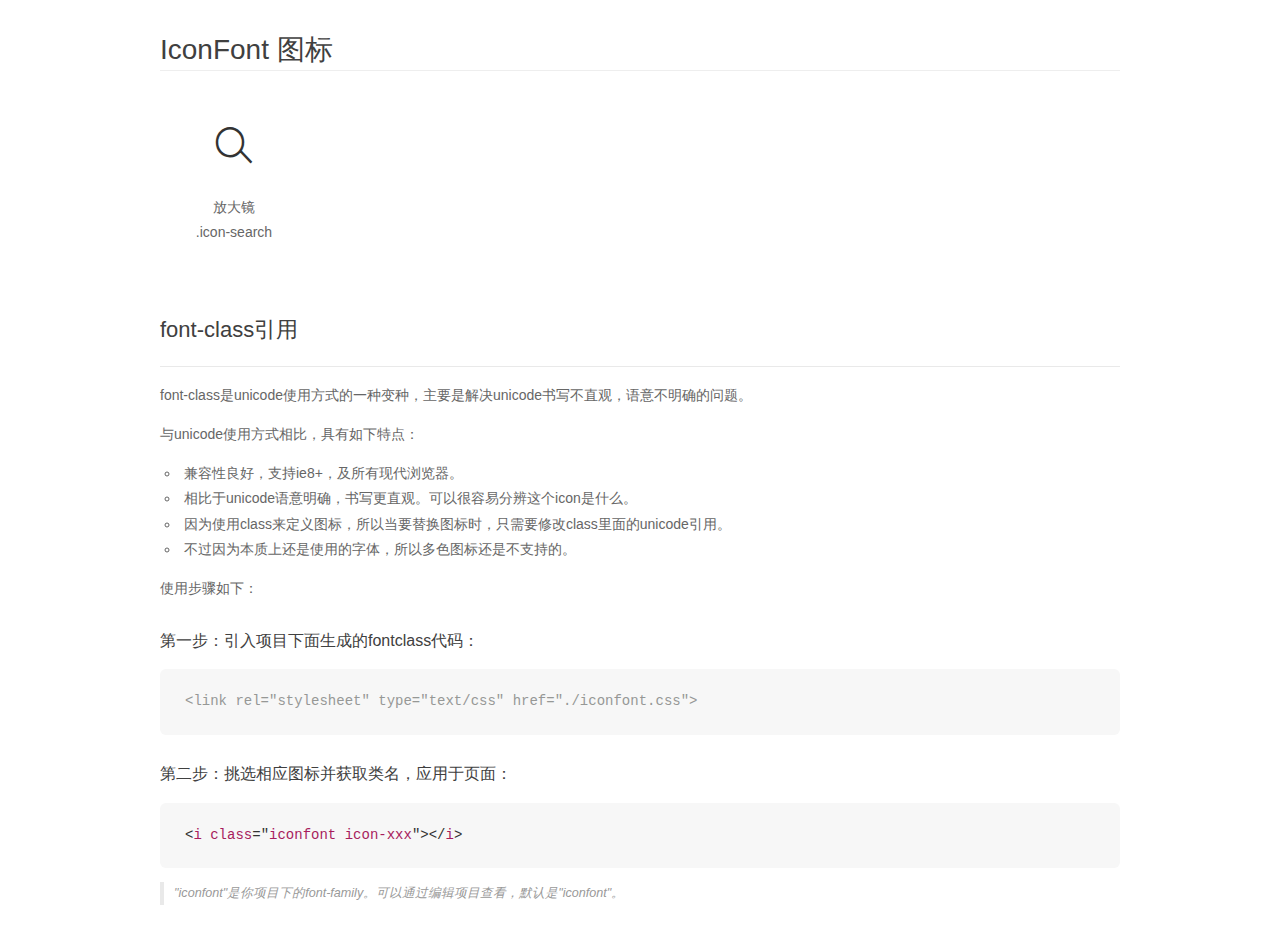
<file: xiaomi/Xiaomi/font_23ak9wexmna/demo_fontclass.html>
<!DOCTYPE html>
<html>
<head>
    <meta charset="utf-8"/>
    <title>IconFont</title>
    <link rel="stylesheet" href="demo.css">
    <link rel="stylesheet" href="iconfont.css">
</head>
<body>
    <div class="main markdown">
        <h1>IconFont 图标</h1>
        <ul class="icon_lists clear">
            
                <li>
                <i class="icon iconfont icon-search"></i>
                    <div class="name">放大镜</div>
                    <div class="fontclass">.icon-search</div>
                </li>
            
        </ul>

        <h2 id="font-class-">font-class引用</h2>
        <hr>

        <p>font-class是unicode使用方式的一种变种，主要是解决unicode书写不直观，语意不明确的问题。</p>
        <p>与unicode使用方式相比，具有如下特点：</p>
        <ul>
        <li>兼容性良好，支持ie8+，及所有现代浏览器。</li>
        <li>相比于unicode语意明确，书写更直观。可以很容易分辨这个icon是什么。</li>
        <li>因为使用class来定义图标，所以当要替换图标时，只需要修改class里面的unicode引用。</li>
        <li>不过因为本质上还是使用的字体，所以多色图标还是不支持的。</li>
        </ul>
        <p>使用步骤如下：</p>
        <h3 id="-fontclass-">第一步：引入项目下面生成的fontclass代码：</h3>


        <pre><code class="lang-js hljs javascript"><span class="hljs-comment">&lt;link rel="stylesheet" type="text/css" href="./iconfont.css"&gt;</span></code></pre>
        <h3 id="-">第二步：挑选相应图标并获取类名，应用于页面：</h3>
        <pre><code class="lang-css hljs">&lt;<span class="hljs-selector-tag">i</span> <span class="hljs-selector-tag">class</span>="<span class="hljs-selector-tag">iconfont</span> <span class="hljs-selector-tag">icon-xxx</span>"&gt;&lt;/<span class="hljs-selector-tag">i</span>&gt;</code></pre>
        <blockquote>
        <p>"iconfont"是你项目下的font-family。可以通过编辑项目查看，默认是"iconfont"。</p>
        </blockquote>
    </div>
</body>
</html>
</file>
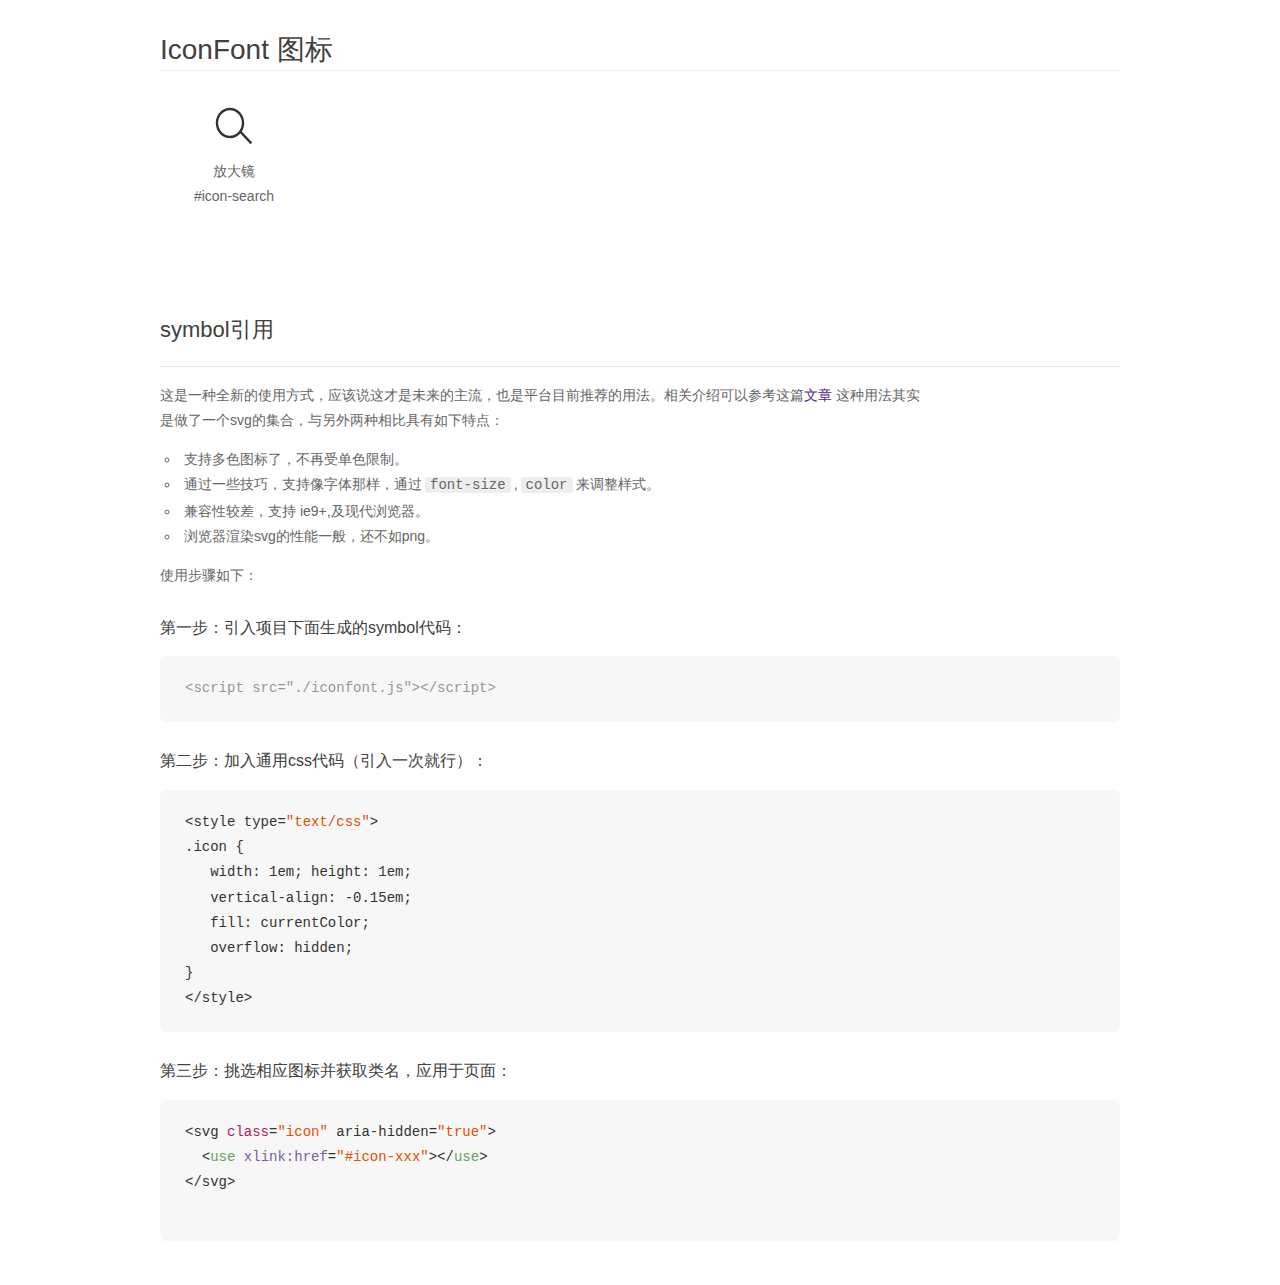
<file: xiaomi/Xiaomi/font_23ak9wexmna/demo_symbol.html>
<!DOCTYPE html>
<html>
<head>
    <meta charset="utf-8"/>
    <title>IconFont</title>
    <link rel="stylesheet" href="demo.css">
    <script src="iconfont.js"></script>

    <style type="text/css">
        .icon {
          /* 通过设置 font-size 来改变图标大小 */
          width: 1em; height: 1em;
          /* 图标和文字相邻时，垂直对齐 */
          vertical-align: -0.15em;
          /* 通过设置 color 来改变 SVG 的颜色/fill */
          fill: currentColor;
          /* path 和 stroke 溢出 viewBox 部分在 IE 下会显示
             normalize.css 中也包含这行 */
          overflow: hidden;
        }

    </style>
</head>
<body>
    <div class="main markdown">
        <h1>IconFont 图标</h1>
        <ul class="icon_lists clear">
            
                <li>
                    <svg class="icon" aria-hidden="true">
                        <use xlink:href="#icon-search"></use>
                    </svg>
                    <div class="name">放大镜</div>
                    <div class="fontclass">#icon-search</div>
                </li>
            
        </ul>


        <h2 id="symbol-">symbol引用</h2>
        <hr>

        <p>这是一种全新的使用方式，应该说这才是未来的主流，也是平台目前推荐的用法。相关介绍可以参考这篇<a href="">文章</a>
        这种用法其实是做了一个svg的集合，与另外两种相比具有如下特点：</p>
        <ul>
          <li>支持多色图标了，不再受单色限制。</li>
          <li>通过一些技巧，支持像字体那样，通过<code>font-size</code>,<code>color</code>来调整样式。</li>
          <li>兼容性较差，支持 ie9+,及现代浏览器。</li>
          <li>浏览器渲染svg的性能一般，还不如png。</li>
        </ul>
        <p>使用步骤如下：</p>
        <h3 id="-symbol-">第一步：引入项目下面生成的symbol代码：</h3>
        <pre><code class="lang-js hljs javascript"><span class="hljs-comment">&lt;script src="./iconfont.js"&gt;&lt;/script&gt;</span></code></pre>
        <h3 id="-css-">第二步：加入通用css代码（引入一次就行）：</h3>
        <pre><code class="lang-js hljs javascript">&lt;style type=<span class="hljs-string">"text/css"</span>&gt;
.icon {
   width: <span class="hljs-number">1</span>em; height: <span class="hljs-number">1</span>em;
   vertical-align: <span class="hljs-number">-0.15</span>em;
   fill: currentColor;
   overflow: hidden;
}
&lt;<span class="hljs-regexp">/style&gt;</span></code></pre>
        <h3 id="-">第三步：挑选相应图标并获取类名，应用于页面：</h3>
        <pre><code class="lang-js hljs javascript">&lt;svg <span class="hljs-class"><span class="hljs-keyword">class</span></span>=<span class="hljs-string">"icon"</span> aria-hidden=<span class="hljs-string">"true"</span>&gt;<span class="xml"><span class="hljs-tag">
  &lt;<span class="hljs-name">use</span> <span class="hljs-attr">xlink:href</span>=<span class="hljs-string">"#icon-xxx"</span>&gt;</span><span class="hljs-tag">&lt;/<span class="hljs-name">use</span>&gt;</span>
</span>&lt;<span class="hljs-regexp">/svg&gt;
        </span></code></pre>
    </div>
</body>
</html>
</file>
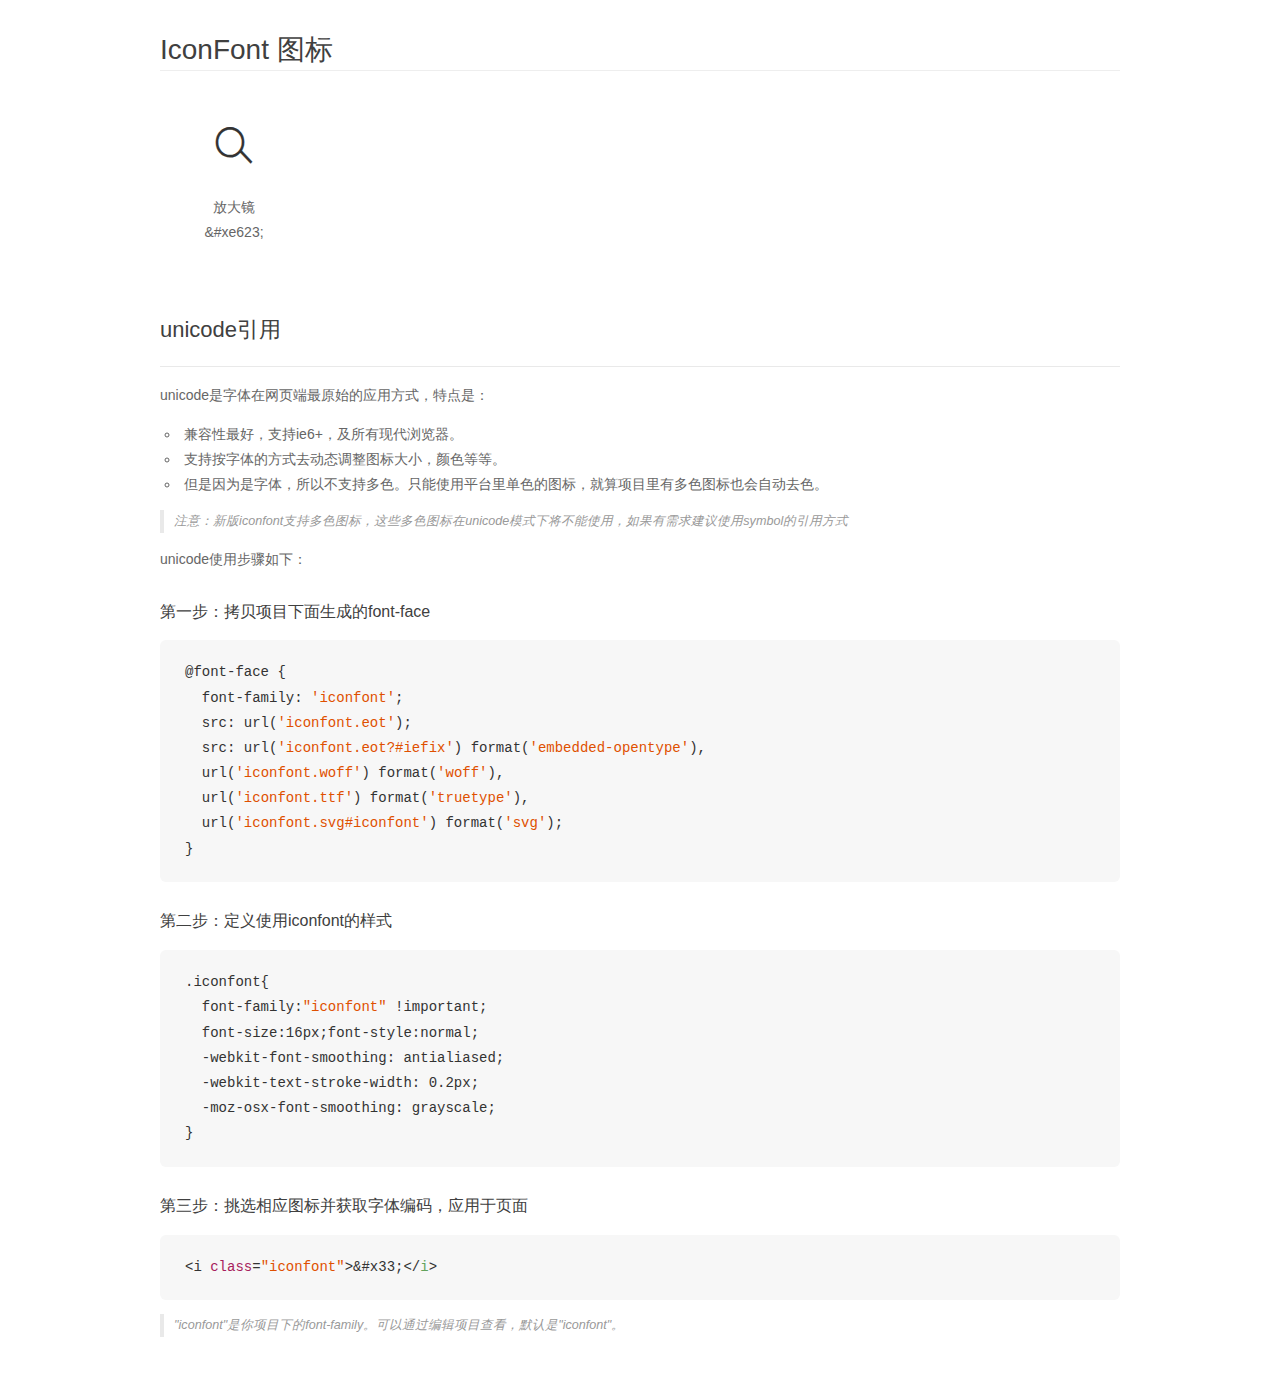
<file: xiaomi/Xiaomi/font_23ak9wexmna/demo_unicode.html>
<!DOCTYPE html>
<html>
<head>
    <meta charset="utf-8"/>
    <title>IconFont</title>
    <link rel="stylesheet" href="demo.css">

    <style type="text/css">

        @font-face {font-family: "iconfont";
          src: url('iconfont.eot'); /* IE9*/
          src: url('iconfont.eot#iefix') format('embedded-opentype'), /* IE6-IE8 */
          url('iconfont.woff') format('woff'), /* chrome, firefox */
          url('iconfont.ttf') format('truetype'), /* chrome, firefox, opera, Safari, Android, iOS 4.2+*/
          url('iconfont.svg#iconfont') format('svg'); /* iOS 4.1- */
        }

        .iconfont {
          font-family:"iconfont" !important;
          font-size:16px;
          font-style:normal;
          -webkit-font-smoothing: antialiased;
          -webkit-text-stroke-width: 0.2px;
          -moz-osx-font-smoothing: grayscale;
        }

    </style>
</head>
<body>
    <div class="main markdown">
        <h1>IconFont 图标</h1>
        <ul class="icon_lists clear">
            
                <li>
                <i class="icon iconfont">&#xe623;</i>
                    <div class="name">放大镜</div>
                    <div class="code">&amp;#xe623;</div>
                </li>
            
        </ul>
        <h2 id="unicode-">unicode引用</h2>
        <hr>

        <p>unicode是字体在网页端最原始的应用方式，特点是：</p>
        <ul>
        <li>兼容性最好，支持ie6+，及所有现代浏览器。</li>
        <li>支持按字体的方式去动态调整图标大小，颜色等等。</li>
        <li>但是因为是字体，所以不支持多色。只能使用平台里单色的图标，就算项目里有多色图标也会自动去色。</li>
        </ul>
        <blockquote>
        <p>注意：新版iconfont支持多色图标，这些多色图标在unicode模式下将不能使用，如果有需求建议使用symbol的引用方式</p>
        </blockquote>
        <p>unicode使用步骤如下：</p>
        <h3 id="-font-face">第一步：拷贝项目下面生成的font-face</h3>
        <pre><code class="lang-js hljs javascript">@font-face {
  font-family: <span class="hljs-string">'iconfont'</span>;
  src: url(<span class="hljs-string">'iconfont.eot'</span>);
  src: url(<span class="hljs-string">'iconfont.eot?#iefix'</span>) format(<span class="hljs-string">'embedded-opentype'</span>),
  url(<span class="hljs-string">'iconfont.woff'</span>) format(<span class="hljs-string">'woff'</span>),
  url(<span class="hljs-string">'iconfont.ttf'</span>) format(<span class="hljs-string">'truetype'</span>),
  url(<span class="hljs-string">'iconfont.svg#iconfont'</span>) format(<span class="hljs-string">'svg'</span>);
}
</code></pre>
        <h3 id="-iconfont-">第二步：定义使用iconfont的样式</h3>
        <pre><code class="lang-js hljs javascript">.iconfont{
  font-family:<span class="hljs-string">"iconfont"</span> !important;
  font-size:<span class="hljs-number">16</span>px;font-style:normal;
  -webkit-font-smoothing: antialiased;
  -webkit-text-stroke-width: <span class="hljs-number">0.2</span>px;
  -moz-osx-font-smoothing: grayscale;
}
</code></pre>
        <h3 id="-">第三步：挑选相应图标并获取字体编码，应用于页面</h3>
        <pre><code class="lang-js hljs javascript">&lt;i <span class="hljs-class"><span class="hljs-keyword">class</span></span>=<span class="hljs-string">"iconfont"</span>&gt;&amp;#x33;<span class="xml"><span class="hljs-tag">&lt;/<span class="hljs-name">i</span>&gt;</span></span></code></pre>

        <blockquote>
        <p>"iconfont"是你项目下的font-family。可以通过编辑项目查看，默认是"iconfont"。</p>
        </blockquote>
    </div>


</body>
</html>
</file>
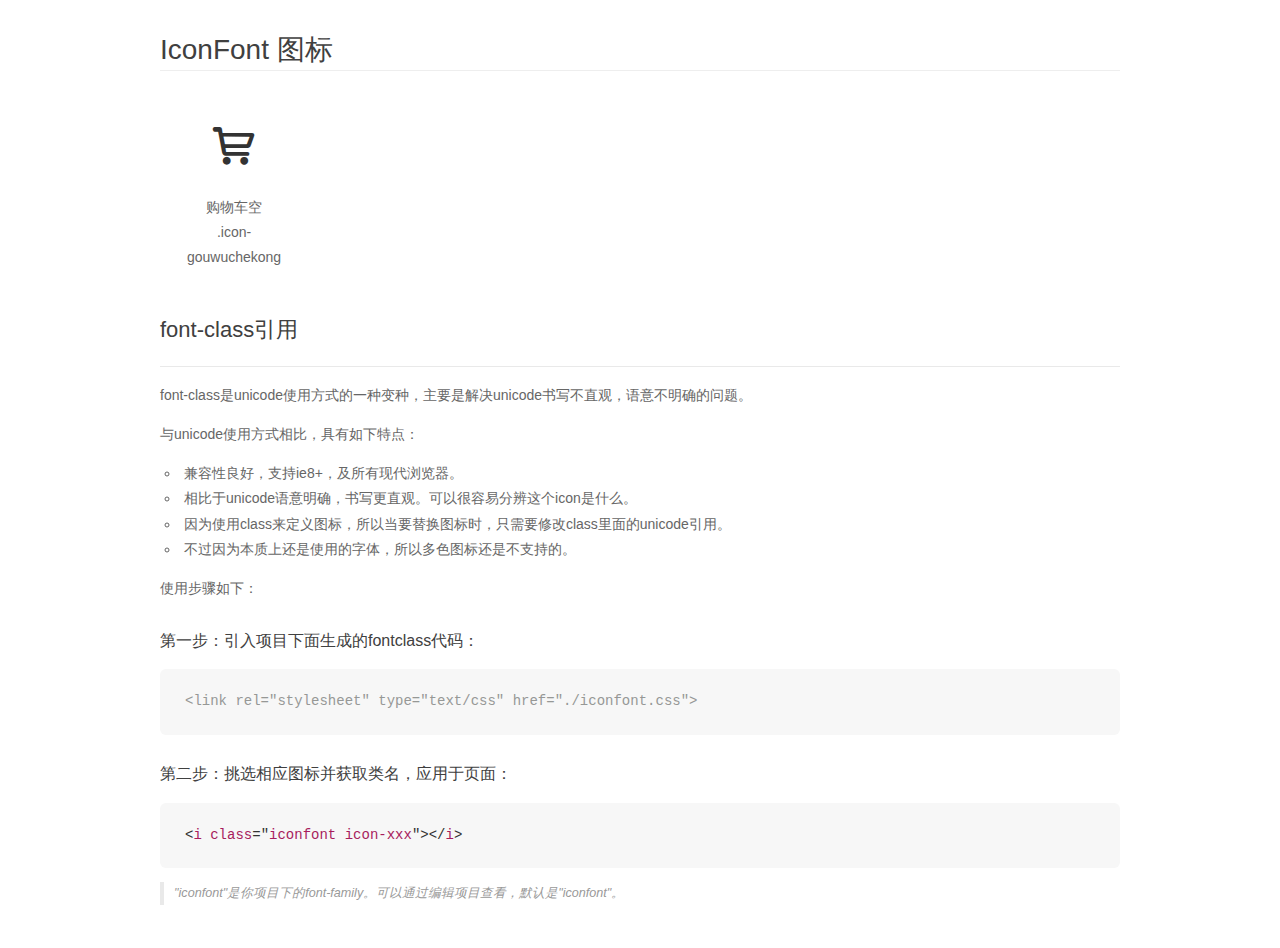
<file: xiaomi/Xiaomi/font_5ingszvmma/demo_fontclass.html>
<!DOCTYPE html>
<html>
<head>
    <meta charset="utf-8"/>
    <title>IconFont</title>
    <link rel="stylesheet" href="demo.css">
    <link rel="stylesheet" href="iconfont.css">
</head>
<body>
    <div class="main markdown">
        <h1>IconFont 图标</h1>
        <ul class="icon_lists clear">
            
                <li>
                <i class="icon iconfont icon-gouwuchekong"></i>
                    <div class="name">购物车空</div>
                    <div class="fontclass">.icon-gouwuchekong</div>
                </li>
            
        </ul>

        <h2 id="font-class-">font-class引用</h2>
        <hr>

        <p>font-class是unicode使用方式的一种变种，主要是解决unicode书写不直观，语意不明确的问题。</p>
        <p>与unicode使用方式相比，具有如下特点：</p>
        <ul>
        <li>兼容性良好，支持ie8+，及所有现代浏览器。</li>
        <li>相比于unicode语意明确，书写更直观。可以很容易分辨这个icon是什么。</li>
        <li>因为使用class来定义图标，所以当要替换图标时，只需要修改class里面的unicode引用。</li>
        <li>不过因为本质上还是使用的字体，所以多色图标还是不支持的。</li>
        </ul>
        <p>使用步骤如下：</p>
        <h3 id="-fontclass-">第一步：引入项目下面生成的fontclass代码：</h3>


        <pre><code class="lang-js hljs javascript"><span class="hljs-comment">&lt;link rel="stylesheet" type="text/css" href="./iconfont.css"&gt;</span></code></pre>
        <h3 id="-">第二步：挑选相应图标并获取类名，应用于页面：</h3>
        <pre><code class="lang-css hljs">&lt;<span class="hljs-selector-tag">i</span> <span class="hljs-selector-tag">class</span>="<span class="hljs-selector-tag">iconfont</span> <span class="hljs-selector-tag">icon-xxx</span>"&gt;&lt;/<span class="hljs-selector-tag">i</span>&gt;</code></pre>
        <blockquote>
        <p>"iconfont"是你项目下的font-family。可以通过编辑项目查看，默认是"iconfont"。</p>
        </blockquote>
    </div>
</body>
</html>
</file>
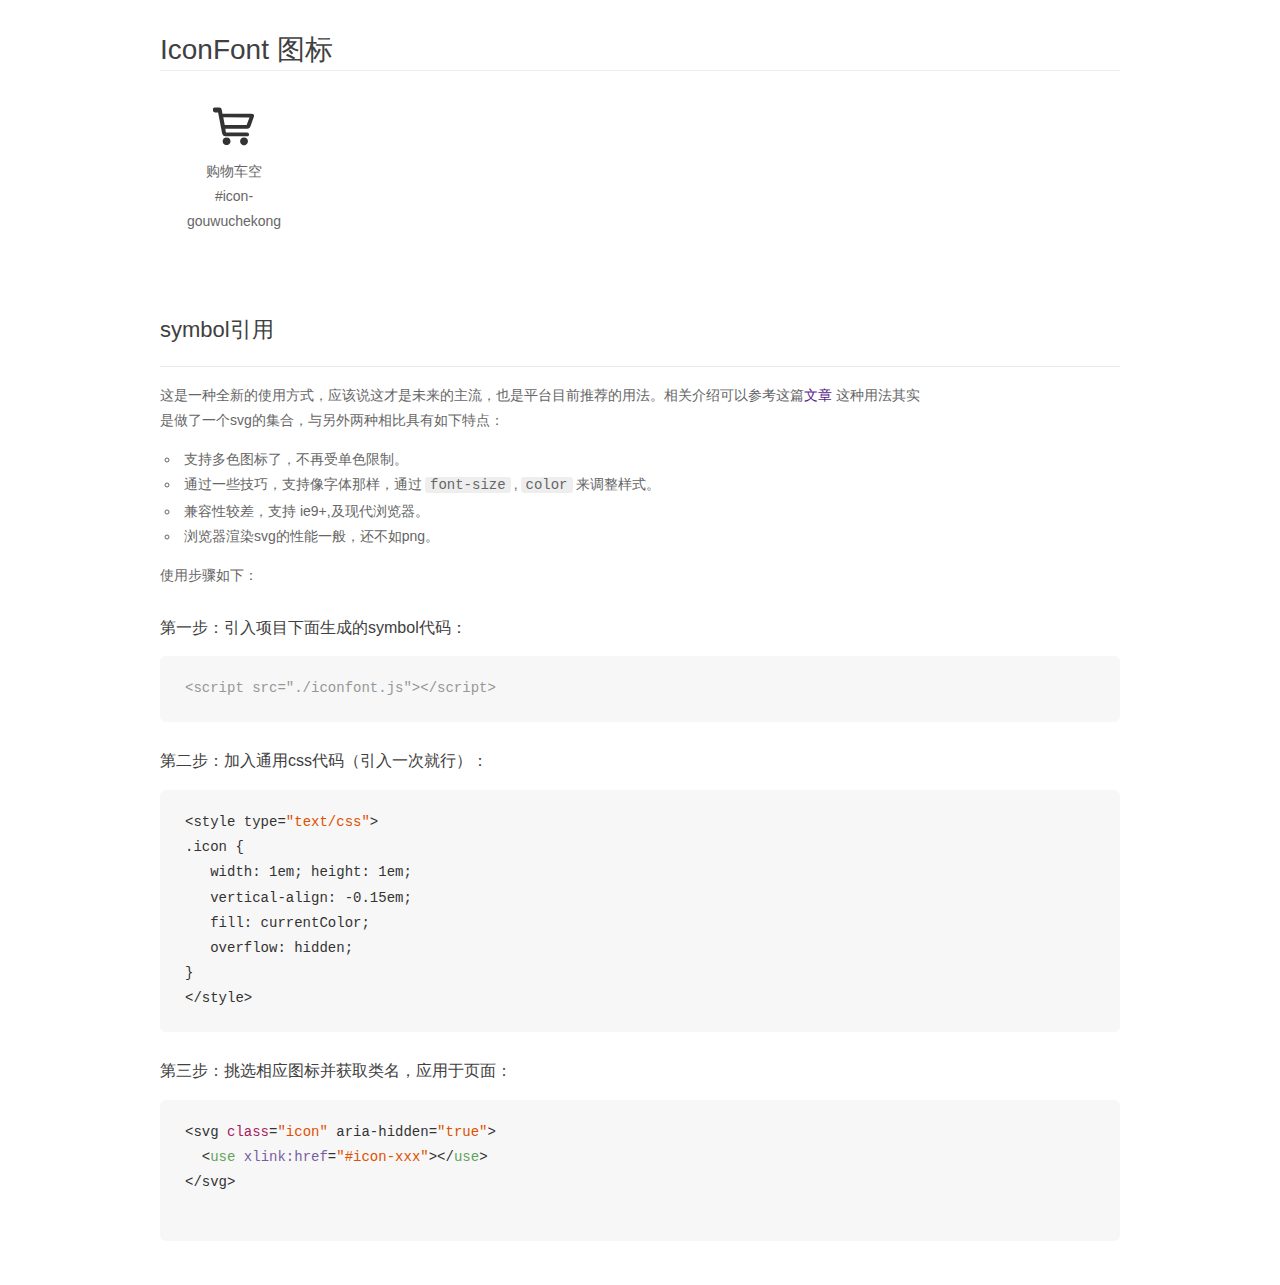
<file: xiaomi/Xiaomi/font_5ingszvmma/demo_symbol.html>
<!DOCTYPE html>
<html>
<head>
    <meta charset="utf-8"/>
    <title>IconFont</title>
    <link rel="stylesheet" href="demo.css">
    <script src="iconfont.js"></script>

    <style type="text/css">
        .icon {
          /* 通过设置 font-size 来改变图标大小 */
          width: 1em; height: 1em;
          /* 图标和文字相邻时，垂直对齐 */
          vertical-align: -0.15em;
          /* 通过设置 color 来改变 SVG 的颜色/fill */
          fill: currentColor;
          /* path 和 stroke 溢出 viewBox 部分在 IE 下会显示
             normalize.css 中也包含这行 */
          overflow: hidden;
        }

    </style>
</head>
<body>
    <div class="main markdown">
        <h1>IconFont 图标</h1>
        <ul class="icon_lists clear">
            
                <li>
                    <svg class="icon" aria-hidden="true">
                        <use xlink:href="#icon-gouwuchekong"></use>
                    </svg>
                    <div class="name">购物车空</div>
                    <div class="fontclass">#icon-gouwuchekong</div>
                </li>
            
        </ul>


        <h2 id="symbol-">symbol引用</h2>
        <hr>

        <p>这是一种全新的使用方式，应该说这才是未来的主流，也是平台目前推荐的用法。相关介绍可以参考这篇<a href="">文章</a>
        这种用法其实是做了一个svg的集合，与另外两种相比具有如下特点：</p>
        <ul>
          <li>支持多色图标了，不再受单色限制。</li>
          <li>通过一些技巧，支持像字体那样，通过<code>font-size</code>,<code>color</code>来调整样式。</li>
          <li>兼容性较差，支持 ie9+,及现代浏览器。</li>
          <li>浏览器渲染svg的性能一般，还不如png。</li>
        </ul>
        <p>使用步骤如下：</p>
        <h3 id="-symbol-">第一步：引入项目下面生成的symbol代码：</h3>
        <pre><code class="lang-js hljs javascript"><span class="hljs-comment">&lt;script src="./iconfont.js"&gt;&lt;/script&gt;</span></code></pre>
        <h3 id="-css-">第二步：加入通用css代码（引入一次就行）：</h3>
        <pre><code class="lang-js hljs javascript">&lt;style type=<span class="hljs-string">"text/css"</span>&gt;
.icon {
   width: <span class="hljs-number">1</span>em; height: <span class="hljs-number">1</span>em;
   vertical-align: <span class="hljs-number">-0.15</span>em;
   fill: currentColor;
   overflow: hidden;
}
&lt;<span class="hljs-regexp">/style&gt;</span></code></pre>
        <h3 id="-">第三步：挑选相应图标并获取类名，应用于页面：</h3>
        <pre><code class="lang-js hljs javascript">&lt;svg <span class="hljs-class"><span class="hljs-keyword">class</span></span>=<span class="hljs-string">"icon"</span> aria-hidden=<span class="hljs-string">"true"</span>&gt;<span class="xml"><span class="hljs-tag">
  &lt;<span class="hljs-name">use</span> <span class="hljs-attr">xlink:href</span>=<span class="hljs-string">"#icon-xxx"</span>&gt;</span><span class="hljs-tag">&lt;/<span class="hljs-name">use</span>&gt;</span>
</span>&lt;<span class="hljs-regexp">/svg&gt;
        </span></code></pre>
    </div>
</body>
</html>
</file>
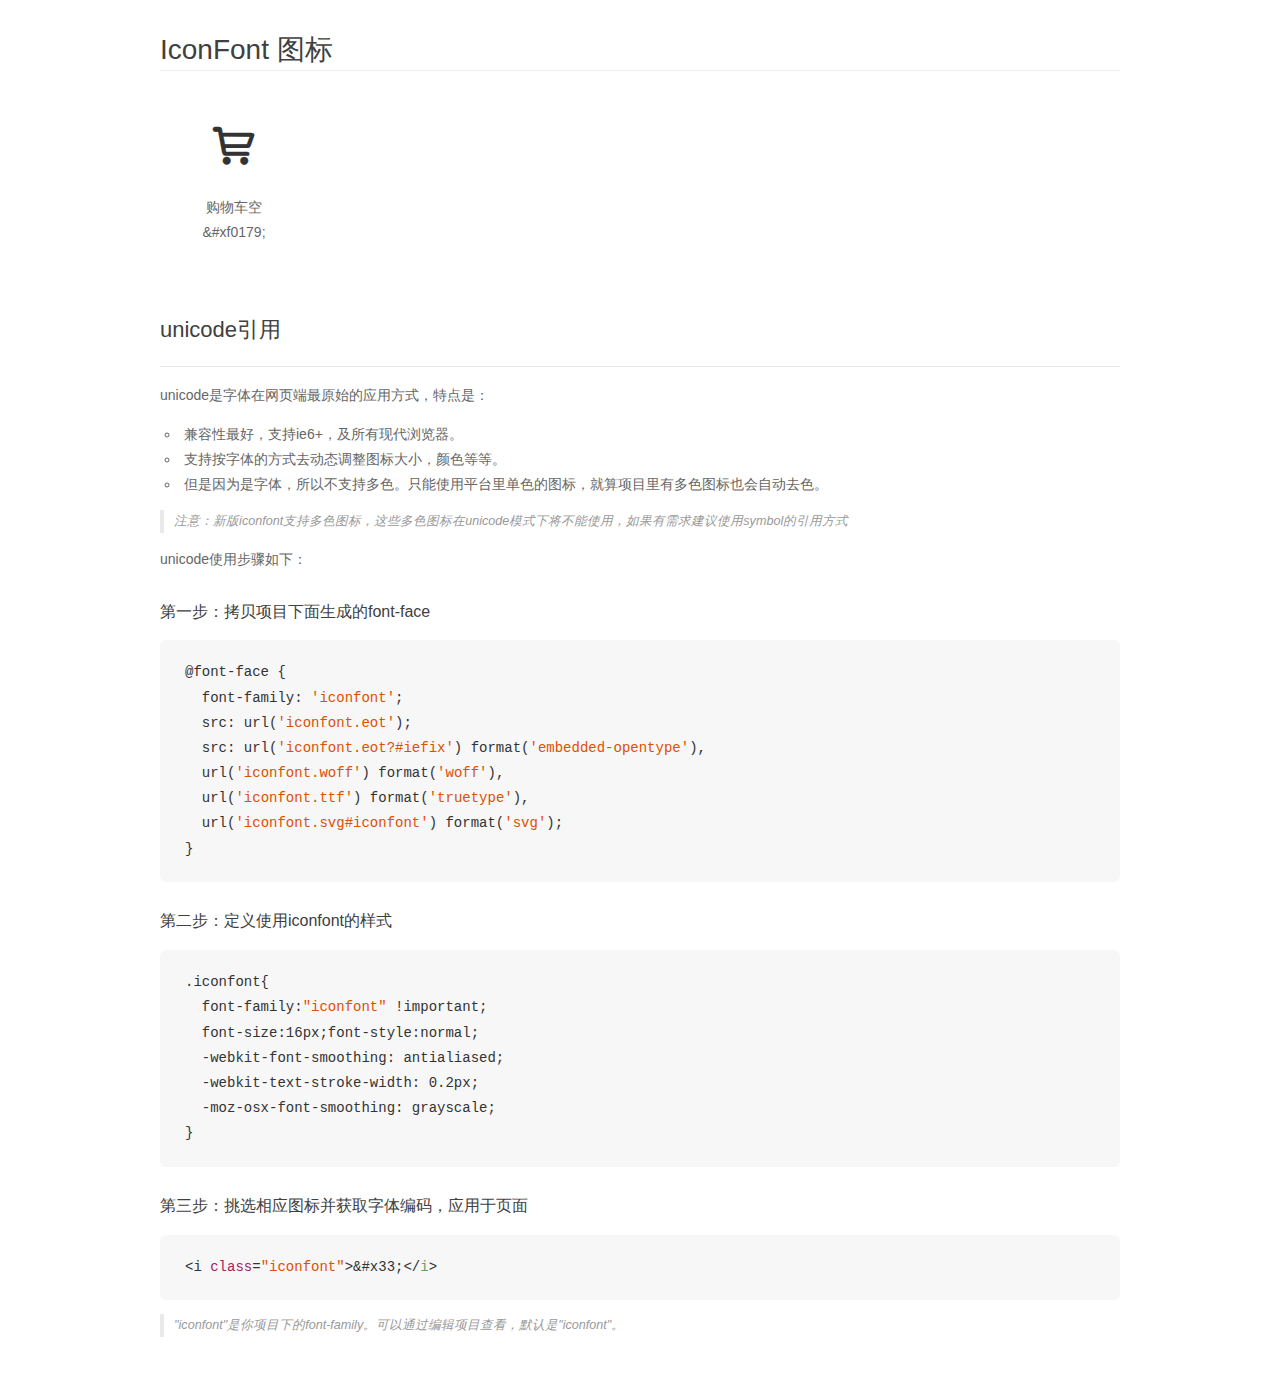
<file: xiaomi/Xiaomi/font_5ingszvmma/demo_unicode.html>
<!DOCTYPE html>
<html>
<head>
    <meta charset="utf-8"/>
    <title>IconFont</title>
    <link rel="stylesheet" href="demo.css">

    <style type="text/css">

        @font-face {font-family: "iconfont";
          src: url('iconfont.eot'); /* IE9*/
          src: url('iconfont.eot#iefix') format('embedded-opentype'), /* IE6-IE8 */
          url('iconfont.woff') format('woff'), /* chrome, firefox */
          url('iconfont.ttf') format('truetype'), /* chrome, firefox, opera, Safari, Android, iOS 4.2+*/
          url('iconfont.svg#iconfont') format('svg'); /* iOS 4.1- */
        }

        .iconfont {
          font-family:"iconfont" !important;
          font-size:16px;
          font-style:normal;
          -webkit-font-smoothing: antialiased;
          -webkit-text-stroke-width: 0.2px;
          -moz-osx-font-smoothing: grayscale;
        }

    </style>
</head>
<body>
    <div class="main markdown">
        <h1>IconFont 图标</h1>
        <ul class="icon_lists clear">
            
                <li>
                <i class="icon iconfont">&#xf0179;</i>
                    <div class="name">购物车空</div>
                    <div class="code">&amp;#xf0179;</div>
                </li>
            
        </ul>
        <h2 id="unicode-">unicode引用</h2>
        <hr>

        <p>unicode是字体在网页端最原始的应用方式，特点是：</p>
        <ul>
        <li>兼容性最好，支持ie6+，及所有现代浏览器。</li>
        <li>支持按字体的方式去动态调整图标大小，颜色等等。</li>
        <li>但是因为是字体，所以不支持多色。只能使用平台里单色的图标，就算项目里有多色图标也会自动去色。</li>
        </ul>
        <blockquote>
        <p>注意：新版iconfont支持多色图标，这些多色图标在unicode模式下将不能使用，如果有需求建议使用symbol的引用方式</p>
        </blockquote>
        <p>unicode使用步骤如下：</p>
        <h3 id="-font-face">第一步：拷贝项目下面生成的font-face</h3>
        <pre><code class="lang-js hljs javascript">@font-face {
  font-family: <span class="hljs-string">'iconfont'</span>;
  src: url(<span class="hljs-string">'iconfont.eot'</span>);
  src: url(<span class="hljs-string">'iconfont.eot?#iefix'</span>) format(<span class="hljs-string">'embedded-opentype'</span>),
  url(<span class="hljs-string">'iconfont.woff'</span>) format(<span class="hljs-string">'woff'</span>),
  url(<span class="hljs-string">'iconfont.ttf'</span>) format(<span class="hljs-string">'truetype'</span>),
  url(<span class="hljs-string">'iconfont.svg#iconfont'</span>) format(<span class="hljs-string">'svg'</span>);
}
</code></pre>
        <h3 id="-iconfont-">第二步：定义使用iconfont的样式</h3>
        <pre><code class="lang-js hljs javascript">.iconfont{
  font-family:<span class="hljs-string">"iconfont"</span> !important;
  font-size:<span class="hljs-number">16</span>px;font-style:normal;
  -webkit-font-smoothing: antialiased;
  -webkit-text-stroke-width: <span class="hljs-number">0.2</span>px;
  -moz-osx-font-smoothing: grayscale;
}
</code></pre>
        <h3 id="-">第三步：挑选相应图标并获取字体编码，应用于页面</h3>
        <pre><code class="lang-js hljs javascript">&lt;i <span class="hljs-class"><span class="hljs-keyword">class</span></span>=<span class="hljs-string">"iconfont"</span>&gt;&amp;#x33;<span class="xml"><span class="hljs-tag">&lt;/<span class="hljs-name">i</span>&gt;</span></span></code></pre>

        <blockquote>
        <p>"iconfont"是你项目下的font-family。可以通过编辑项目查看，默认是"iconfont"。</p>
        </blockquote>
    </div>


</body>
</html>
</file>
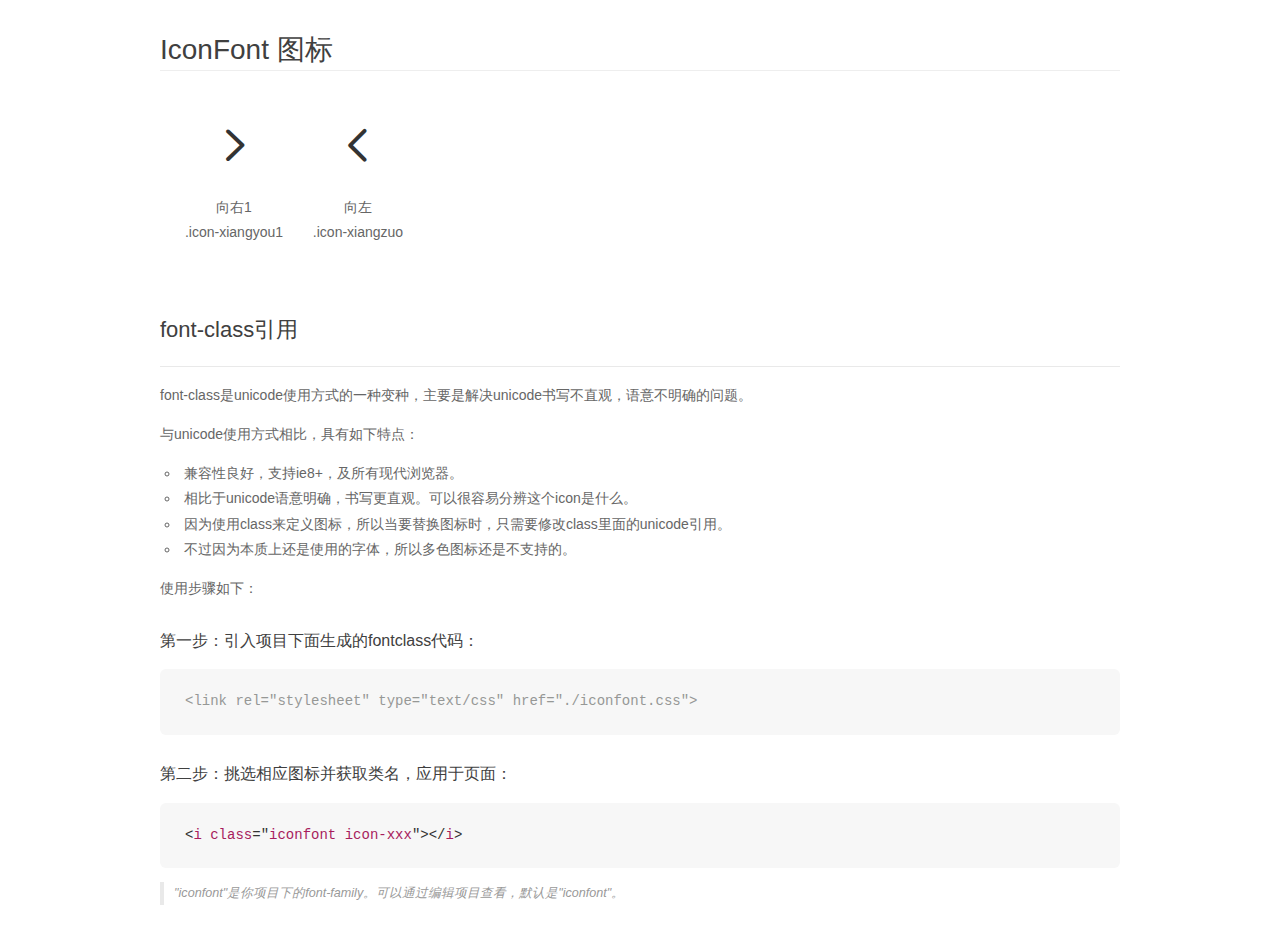
<file: xiaomi/Xiaomi/font_ng1dyoop8mt/demo_fontclass.html>
<!DOCTYPE html>
<html>
<head>
    <meta charset="utf-8"/>
    <title>IconFont</title>
    <link rel="stylesheet" href="demo.css">
    <link rel="stylesheet" href="iconfont.css">
</head>
<body>
    <div class="main markdown">
        <h1>IconFont 图标</h1>
        <ul class="icon_lists clear">
            
                <li>
                <i class="icon iconfont icon-xiangyou1"></i>
                    <div class="name">向右1</div>
                    <div class="fontclass">.icon-xiangyou1</div>
                </li>
            
                <li>
                <i class="icon iconfont icon-xiangzuo"></i>
                    <div class="name">向左</div>
                    <div class="fontclass">.icon-xiangzuo</div>
                </li>
            
        </ul>

        <h2 id="font-class-">font-class引用</h2>
        <hr>

        <p>font-class是unicode使用方式的一种变种，主要是解决unicode书写不直观，语意不明确的问题。</p>
        <p>与unicode使用方式相比，具有如下特点：</p>
        <ul>
        <li>兼容性良好，支持ie8+，及所有现代浏览器。</li>
        <li>相比于unicode语意明确，书写更直观。可以很容易分辨这个icon是什么。</li>
        <li>因为使用class来定义图标，所以当要替换图标时，只需要修改class里面的unicode引用。</li>
        <li>不过因为本质上还是使用的字体，所以多色图标还是不支持的。</li>
        </ul>
        <p>使用步骤如下：</p>
        <h3 id="-fontclass-">第一步：引入项目下面生成的fontclass代码：</h3>


        <pre><code class="lang-js hljs javascript"><span class="hljs-comment">&lt;link rel="stylesheet" type="text/css" href="./iconfont.css"&gt;</span></code></pre>
        <h3 id="-">第二步：挑选相应图标并获取类名，应用于页面：</h3>
        <pre><code class="lang-css hljs">&lt;<span class="hljs-selector-tag">i</span> <span class="hljs-selector-tag">class</span>="<span class="hljs-selector-tag">iconfont</span> <span class="hljs-selector-tag">icon-xxx</span>"&gt;&lt;/<span class="hljs-selector-tag">i</span>&gt;</code></pre>
        <blockquote>
        <p>"iconfont"是你项目下的font-family。可以通过编辑项目查看，默认是"iconfont"。</p>
        </blockquote>
    </div>
</body>
</html>
</file>
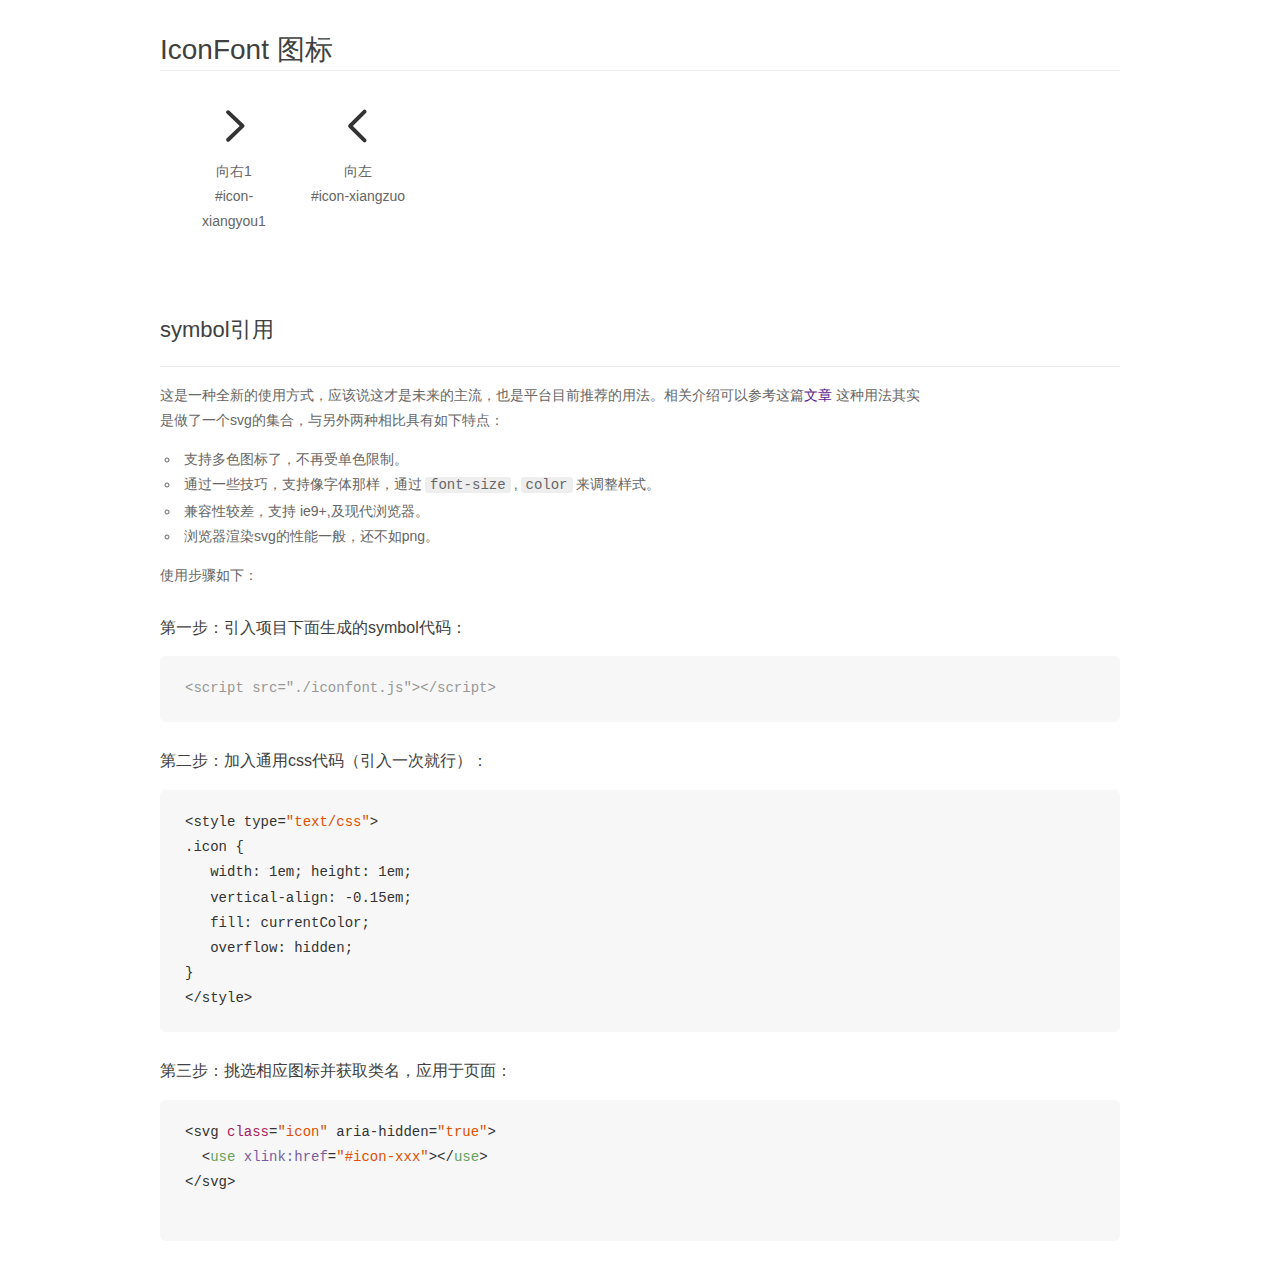
<file: xiaomi/Xiaomi/font_ng1dyoop8mt/demo_symbol.html>
<!DOCTYPE html>
<html>
<head>
    <meta charset="utf-8"/>
    <title>IconFont</title>
    <link rel="stylesheet" href="demo.css">
    <script src="iconfont.js"></script>

    <style type="text/css">
        .icon {
          /* 通过设置 font-size 来改变图标大小 */
          width: 1em; height: 1em;
          /* 图标和文字相邻时，垂直对齐 */
          vertical-align: -0.15em;
          /* 通过设置 color 来改变 SVG 的颜色/fill */
          fill: currentColor;
          /* path 和 stroke 溢出 viewBox 部分在 IE 下会显示
             normalize.css 中也包含这行 */
          overflow: hidden;
        }

    </style>
</head>
<body>
    <div class="main markdown">
        <h1>IconFont 图标</h1>
        <ul class="icon_lists clear">
            
                <li>
                    <svg class="icon" aria-hidden="true">
                        <use xlink:href="#icon-xiangyou1"></use>
                    </svg>
                    <div class="name">向右1</div>
                    <div class="fontclass">#icon-xiangyou1</div>
                </li>
            
                <li>
                    <svg class="icon" aria-hidden="true">
                        <use xlink:href="#icon-xiangzuo"></use>
                    </svg>
                    <div class="name">向左</div>
                    <div class="fontclass">#icon-xiangzuo</div>
                </li>
            
        </ul>


        <h2 id="symbol-">symbol引用</h2>
        <hr>

        <p>这是一种全新的使用方式，应该说这才是未来的主流，也是平台目前推荐的用法。相关介绍可以参考这篇<a href="">文章</a>
        这种用法其实是做了一个svg的集合，与另外两种相比具有如下特点：</p>
        <ul>
          <li>支持多色图标了，不再受单色限制。</li>
          <li>通过一些技巧，支持像字体那样，通过<code>font-size</code>,<code>color</code>来调整样式。</li>
          <li>兼容性较差，支持 ie9+,及现代浏览器。</li>
          <li>浏览器渲染svg的性能一般，还不如png。</li>
        </ul>
        <p>使用步骤如下：</p>
        <h3 id="-symbol-">第一步：引入项目下面生成的symbol代码：</h3>
        <pre><code class="lang-js hljs javascript"><span class="hljs-comment">&lt;script src="./iconfont.js"&gt;&lt;/script&gt;</span></code></pre>
        <h3 id="-css-">第二步：加入通用css代码（引入一次就行）：</h3>
        <pre><code class="lang-js hljs javascript">&lt;style type=<span class="hljs-string">"text/css"</span>&gt;
.icon {
   width: <span class="hljs-number">1</span>em; height: <span class="hljs-number">1</span>em;
   vertical-align: <span class="hljs-number">-0.15</span>em;
   fill: currentColor;
   overflow: hidden;
}
&lt;<span class="hljs-regexp">/style&gt;</span></code></pre>
        <h3 id="-">第三步：挑选相应图标并获取类名，应用于页面：</h3>
        <pre><code class="lang-js hljs javascript">&lt;svg <span class="hljs-class"><span class="hljs-keyword">class</span></span>=<span class="hljs-string">"icon"</span> aria-hidden=<span class="hljs-string">"true"</span>&gt;<span class="xml"><span class="hljs-tag">
  &lt;<span class="hljs-name">use</span> <span class="hljs-attr">xlink:href</span>=<span class="hljs-string">"#icon-xxx"</span>&gt;</span><span class="hljs-tag">&lt;/<span class="hljs-name">use</span>&gt;</span>
</span>&lt;<span class="hljs-regexp">/svg&gt;
        </span></code></pre>
    </div>
</body>
</html>
</file>
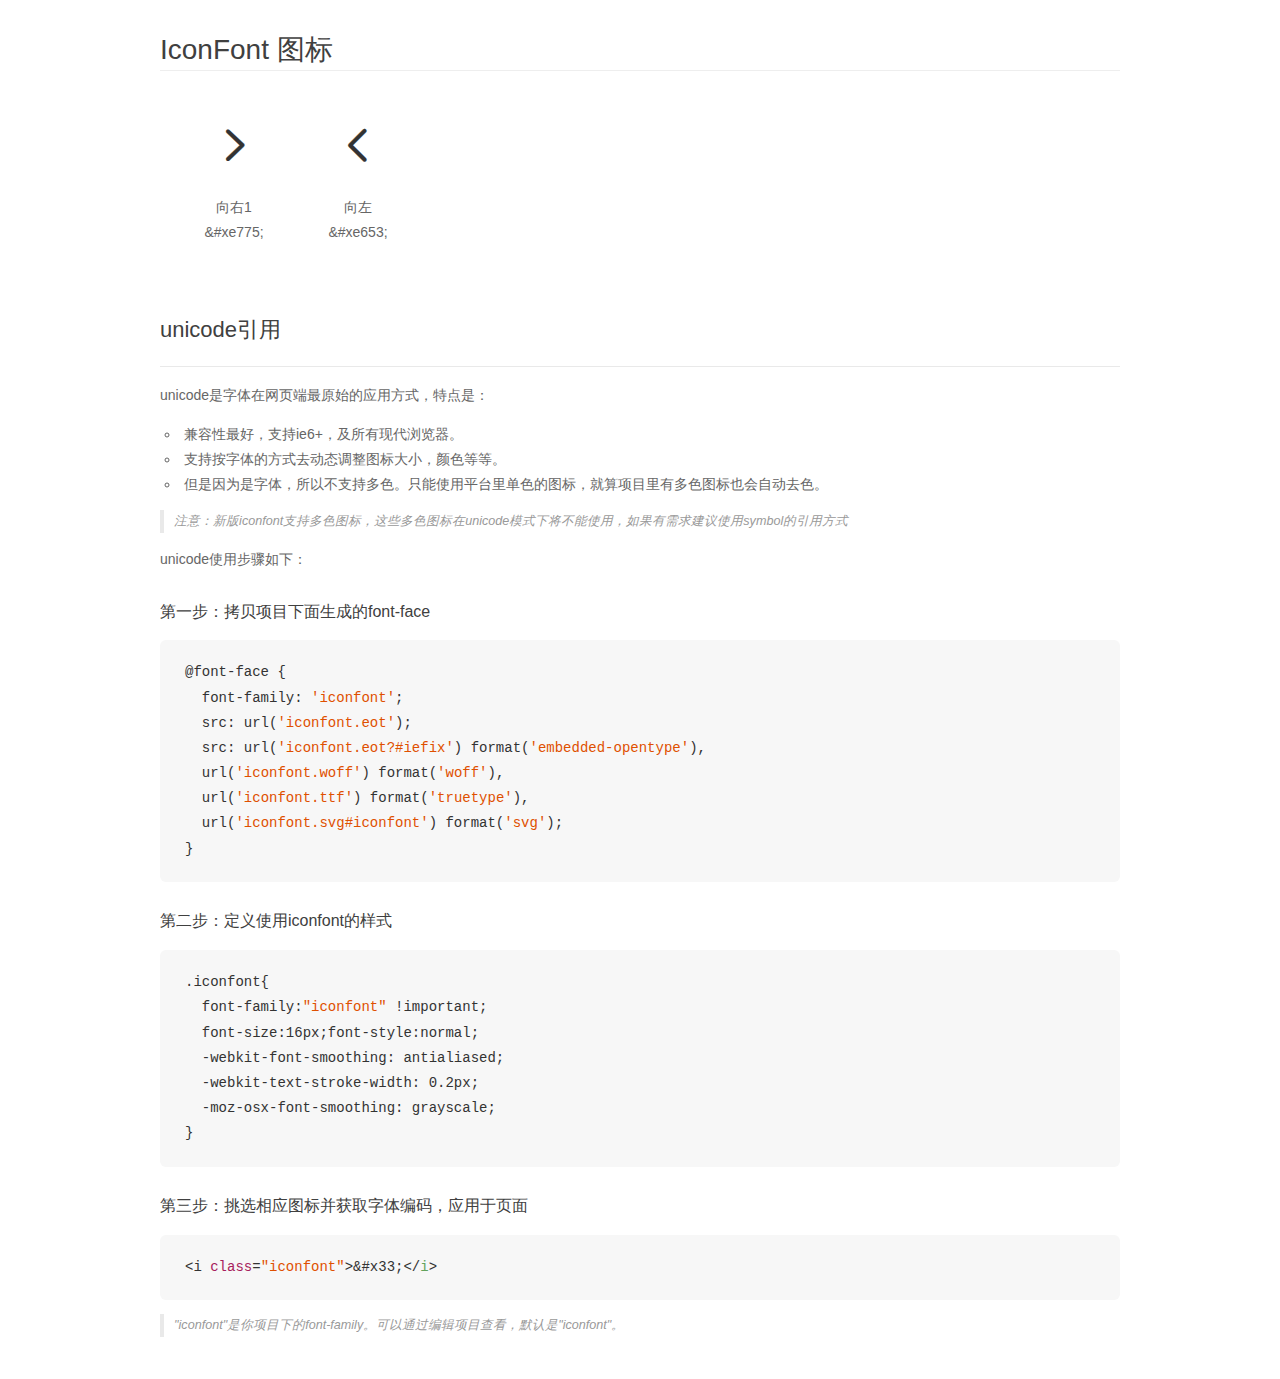
<file: xiaomi/Xiaomi/font_ng1dyoop8mt/demo_unicode.html>
<!DOCTYPE html>
<html>
<head>
    <meta charset="utf-8"/>
    <title>IconFont</title>
    <link rel="stylesheet" href="demo.css">

    <style type="text/css">

        @font-face {font-family: "iconfont";
          src: url('iconfont.eot'); /* IE9*/
          src: url('iconfont.eot#iefix') format('embedded-opentype'), /* IE6-IE8 */
          url('iconfont.woff') format('woff'), /* chrome, firefox */
          url('iconfont.ttf') format('truetype'), /* chrome, firefox, opera, Safari, Android, iOS 4.2+*/
          url('iconfont.svg#iconfont') format('svg'); /* iOS 4.1- */
        }

        .iconfont {
          font-family:"iconfont" !important;
          font-size:16px;
          font-style:normal;
          -webkit-font-smoothing: antialiased;
          -webkit-text-stroke-width: 0.2px;
          -moz-osx-font-smoothing: grayscale;
        }

    </style>
</head>
<body>
    <div class="main markdown">
        <h1>IconFont 图标</h1>
        <ul class="icon_lists clear">
            
                <li>
                <i class="icon iconfont">&#xe775;</i>
                    <div class="name">向右1</div>
                    <div class="code">&amp;#xe775;</div>
                </li>
            
                <li>
                <i class="icon iconfont">&#xe653;</i>
                    <div class="name">向左</div>
                    <div class="code">&amp;#xe653;</div>
                </li>
            
        </ul>
        <h2 id="unicode-">unicode引用</h2>
        <hr>

        <p>unicode是字体在网页端最原始的应用方式，特点是：</p>
        <ul>
        <li>兼容性最好，支持ie6+，及所有现代浏览器。</li>
        <li>支持按字体的方式去动态调整图标大小，颜色等等。</li>
        <li>但是因为是字体，所以不支持多色。只能使用平台里单色的图标，就算项目里有多色图标也会自动去色。</li>
        </ul>
        <blockquote>
        <p>注意：新版iconfont支持多色图标，这些多色图标在unicode模式下将不能使用，如果有需求建议使用symbol的引用方式</p>
        </blockquote>
        <p>unicode使用步骤如下：</p>
        <h3 id="-font-face">第一步：拷贝项目下面生成的font-face</h3>
        <pre><code class="lang-js hljs javascript">@font-face {
  font-family: <span class="hljs-string">'iconfont'</span>;
  src: url(<span class="hljs-string">'iconfont.eot'</span>);
  src: url(<span class="hljs-string">'iconfont.eot?#iefix'</span>) format(<span class="hljs-string">'embedded-opentype'</span>),
  url(<span class="hljs-string">'iconfont.woff'</span>) format(<span class="hljs-string">'woff'</span>),
  url(<span class="hljs-string">'iconfont.ttf'</span>) format(<span class="hljs-string">'truetype'</span>),
  url(<span class="hljs-string">'iconfont.svg#iconfont'</span>) format(<span class="hljs-string">'svg'</span>);
}
</code></pre>
        <h3 id="-iconfont-">第二步：定义使用iconfont的样式</h3>
        <pre><code class="lang-js hljs javascript">.iconfont{
  font-family:<span class="hljs-string">"iconfont"</span> !important;
  font-size:<span class="hljs-number">16</span>px;font-style:normal;
  -webkit-font-smoothing: antialiased;
  -webkit-text-stroke-width: <span class="hljs-number">0.2</span>px;
  -moz-osx-font-smoothing: grayscale;
}
</code></pre>
        <h3 id="-">第三步：挑选相应图标并获取字体编码，应用于页面</h3>
        <pre><code class="lang-js hljs javascript">&lt;i <span class="hljs-class"><span class="hljs-keyword">class</span></span>=<span class="hljs-string">"iconfont"</span>&gt;&amp;#x33;<span class="xml"><span class="hljs-tag">&lt;/<span class="hljs-name">i</span>&gt;</span></span></code></pre>

        <blockquote>
        <p>"iconfont"是你项目下的font-family。可以通过编辑项目查看，默认是"iconfont"。</p>
        </blockquote>
    </div>


</body>
</html>
</file>
<file: xiaomi/Xiaomi/font_23ak9wexmna/iconfont.css>
@font-face {font-family: "iconfont";
  src: url('iconfont.eot?t=1535543417249'); /* IE9*/
  src: url('iconfont.eot?t=1535543417249#iefix') format('embedded-opentype'), /* IE6-IE8 */
  url('[data-uri]') format('woff'),
  url('iconfont.ttf?t=1535543417249') format('truetype'), /* chrome, firefox, opera, Safari, Android, iOS 4.2+*/
  url('iconfont.svg?t=1535543417249#iconfont') format('svg'); /* iOS 4.1- */
}

.iconfont {
  font-family:"iconfont" !important;
  font-size:16px;
  font-style:normal;
  -webkit-font-smoothing: antialiased;
  -moz-osx-font-smoothing: grayscale;
}

.icon-search:before { content: "\e623"; }
</file>
<file: xiaomi/Xiaomi/font_5ingszvmma/iconfont.css>
@font-face {font-family: "iconfont";
  src: url('iconfont.eot?t=1535539471071'); /* IE9*/
  src: url('iconfont.eot?t=1535539471071#iefix') format('embedded-opentype'), /* IE6-IE8 */
  url('[data-uri]') format('woff'),
  url('iconfont.ttf?t=1535539471071') format('truetype'), /* chrome, firefox, opera, Safari, Android, iOS 4.2+*/
  url('iconfont.svg?t=1535539471071#iconfont') format('svg'); /* iOS 4.1- */
}

.iconfont {
  font-family:"iconfont" !important;
  font-size:16px;
  font-style:normal;
  -webkit-font-smoothing: antialiased;
  -moz-osx-font-smoothing: grayscale;
}

.icon-gouwuchekong:before { content: "\f0179"; }
</file>
<file: xiaomi/Xiaomi/font_ng1dyoop8mt/iconfont.css>
@font-face {font-family: "iconfont";
  src: url('iconfont.eot?t=1536891650743'); /* IE9*/
  src: url('iconfont.eot?t=1536891650743#iefix') format('embedded-opentype'), /* IE6-IE8 */
  url('[data-uri]') format('woff'),
  url('iconfont.ttf?t=1536891650743') format('truetype'), /* chrome, firefox, opera, Safari, Android, iOS 4.2+*/
  url('iconfont.svg?t=1536891650743#iconfont') format('svg'); /* iOS 4.1- */
}

.iconfont {
  font-family:"iconfont" !important;
  font-size:16px;
  font-style:normal;
  -webkit-font-smoothing: antialiased;
  -moz-osx-font-smoothing: grayscale;
}

.icon-xiangyou1:before { content: "\e775"; }

.icon-xiangzuo:before { content: "\e653"; }
</file>
<file: xiaomi/Xiaomi/font_23ak9wexmna/demo.css>
*{margin: 0;padding: 0;list-style: none;}
/*
KISSY CSS Reset
理念：1. reset 的目的不是清除浏览器的默认样式，这仅是部分工作。清除和重置是紧密不可分的。
2. reset 的目的不是让默认样式在所有浏览器下一致，而是减少默认样式有可能带来的问题。
3. reset 期望提供一套普适通用的基础样式。但没有银弹，推荐根据具体需求，裁剪和修改后再使用。
特色：1. 适应中文；2. 基于最新主流浏览器。
维护：玉伯<lifesinger@gmail.com>, 正淳<ragecarrier@gmail.com>
 */

/** 清除内外边距 **/
body, h1, h2, h3, h4, h5, h6, hr, p, blockquote, /* structural elements 结构元素 */
dl, dt, dd, ul, ol, li, /* list elements 列表元素 */
pre, /* text formatting elements 文本格式元素 */
form, fieldset, legend, button, input, textarea, /* form elements 表单元素 */
th, td /* table elements 表格元素 */ {
  margin: 0;
  padding: 0;
}

/** 设置默认字体 **/
body,
button, input, select, textarea /* for ie */ {
  font: 12px/1.5 tahoma, arial, \5b8b\4f53, sans-serif;
}
h1, h2, h3, h4, h5, h6 { font-size: 100%; }
address, cite, dfn, em, var { font-style: normal; } /* 将斜体扶正 */
code, kbd, pre, samp { font-family: courier new, courier, monospace; } /* 统一等宽字体 */
small { font-size: 12px; } /* 小于 12px 的中文很难阅读，让 small 正常化 */

/** 重置列表元素 **/
ul, ol { list-style: none; }

/** 重置文本格式元素 **/
a { text-decoration: none; }
a:hover { text-decoration: underline; }


/** 重置表单元素 **/
legend { color: #000; } /* for ie6 */
fieldset, img { border: 0; } /* img 搭车：让链接里的 img 无边框 */
button, input, select, textarea { font-size: 100%; } /* 使得表单元素在 ie 下能继承字体大小 */
/* 注：optgroup 无法扶正 */

/** 重置表格元素 **/
table { border-collapse: collapse; border-spacing: 0; }

/* 清除浮动 */
.ks-clear:after, .clear:after {
  content: '\20';
  display: block;
  height: 0;
  clear: both;
}
.ks-clear, .clear {
  *zoom: 1;
}

.main {
  padding: 30px 100px;
width: 960px;
margin: 0 auto;
}
.main h1{font-size:36px; color:#333; text-align:left;margin-bottom:30px; border-bottom: 1px solid #eee;}

.helps{margin-top:40px;}
.helps pre{
  padding:20px;
  margin:10px 0;
  border:solid 1px #e7e1cd;
  background-color: #fffdef;
  overflow: auto;
}

.icon_lists{
  width: 100% !important;

}

.icon_lists li{
  float:left;
  width: 100px;
  height:180px;
  text-align: center;
  list-style: none !important;
}
.icon_lists .icon{
  font-size: 42px;
  line-height: 100px;
  margin: 10px 0;
  color:#333;
  -webkit-transition: font-size 0.25s ease-out 0s;
  -moz-transition: font-size 0.25s ease-out 0s;
  transition: font-size 0.25s ease-out 0s;

}
.icon_lists .icon:hover{
  font-size: 100px;
}



.markdown {
  color: #666;
  font-size: 14px;
  line-height: 1.8;
}

.highlight {
  line-height: 1.5;
}

.markdown img {
  vertical-align: middle;
  max-width: 100%;
}

.markdown h1 {
  color: #404040;
  font-weight: 500;
  line-height: 40px;
  margin-bottom: 24px;
}

.markdown h2,
.markdown h3,
.markdown h4,
.markdown h5,
.markdown h6 {
  color: #404040;
  margin: 1.6em 0 0.6em 0;
  font-weight: 500;
  clear: both;
}

.markdown h1 {
  font-size: 28px;
}

.markdown h2 {
  font-size: 22px;
}

.markdown h3 {
  font-size: 16px;
}

.markdown h4 {
  font-size: 14px;
}

.markdown h5 {
  font-size: 12px;
}

.markdown h6 {
  font-size: 12px;
}

.markdown hr {
  height: 1px;
  border: 0;
  background: #e9e9e9;
  margin: 16px 0;
  clear: both;
}

.markdown p,
.markdown pre {
  margin: 1em 0;
}

.markdown > p,
.markdown > blockquote,
.markdown > .highlight,
.markdown > ol,
.markdown > ul {
  width: 80%;
}

.markdown ul > li {
  list-style: circle;
}

.markdown > ul li,
.markdown blockquote ul > li {
  margin-left: 20px;
  padding-left: 4px;
}

.markdown > ul li p,
.markdown > ol li p {
  margin: 0.6em 0;
}

.markdown ol > li {
  list-style: decimal;
}

.markdown > ol li,
.markdown blockquote ol > li {
  margin-left: 20px;
  padding-left: 4px;
}

.markdown code {
  margin: 0 3px;
  padding: 0 5px;
  background: #eee;
  border-radius: 3px;
}

.markdown pre {
  border-radius: 6px;
  background: #f7f7f7;
  padding: 20px;
}

.markdown pre code {
  border: none;
  background: #f7f7f7;
  margin: 0;
}

.markdown strong,
.markdown b {
  font-weight: 600;
}

.markdown > table {
  border-collapse: collapse;
  border-spacing: 0px;
  empty-cells: show;
  border: 1px solid #e9e9e9;
  width: 95%;
  margin-bottom: 24px;
}

.markdown > table th {
  white-space: nowrap;
  color: #333;
  font-weight: 600;

}

.markdown > table th,
.markdown > table td {
  border: 1px solid #e9e9e9;
  padding: 8px 16px;
  text-align: left;
}

.markdown > table th {
  background: #F7F7F7;
}

.markdown blockquote {
  font-size: 90%;
  color: #999;
  border-left: 4px solid #e9e9e9;
  padding-left: 0.8em;
  margin: 1em 0;
  font-style: italic;
}

.markdown blockquote p {
  margin: 0;
}

.markdown .anchor {
  opacity: 0;
  transition: opacity 0.3s ease;
  margin-left: 8px;
}

.markdown .waiting {
  color: #ccc;
}

.markdown h1:hover .anchor,
.markdown h2:hover .anchor,
.markdown h3:hover .anchor,
.markdown h4:hover .anchor,
.markdown h5:hover .anchor,
.markdown h6:hover .anchor {
  opacity: 1;
  display: inline-block;
}

.markdown > br,
.markdown > p > br {
  clear: both;
}


.hljs {
  display: block;
  background: white;
  padding: 0.5em;
  color: #333333;
  overflow-x: auto;
}

.hljs-comment,
.hljs-meta {
  color: #969896;
}

.hljs-string,
.hljs-variable,
.hljs-template-variable,
.hljs-strong,
.hljs-emphasis,
.hljs-quote {
  color: #df5000;
}

.hljs-keyword,
.hljs-selector-tag,
.hljs-type {
  color: #a71d5d;
}

.hljs-literal,
.hljs-symbol,
.hljs-bullet,
.hljs-attribute {
  color: #0086b3;
}

.hljs-section,
.hljs-name {
  color: #63a35c;
}

.hljs-tag {
  color: #333333;
}

.hljs-title,
.hljs-attr,
.hljs-selector-id,
.hljs-selector-class,
.hljs-selector-attr,
.hljs-selector-pseudo {
  color: #795da3;
}

.hljs-addition {
  color: #55a532;
  background-color: #eaffea;
}

.hljs-deletion {
  color: #bd2c00;
  background-color: #ffecec;
}

.hljs-link {
  text-decoration: underline;
}

pre{
  background: #fff;
}
</file>
<file: xiaomi/Xiaomi/font_5ingszvmma/demo.css>
*{margin: 0;padding: 0;list-style: none;}
/*
KISSY CSS Reset
理念：1. reset 的目的不是清除浏览器的默认样式，这仅是部分工作。清除和重置是紧密不可分的。
2. reset 的目的不是让默认样式在所有浏览器下一致，而是减少默认样式有可能带来的问题。
3. reset 期望提供一套普适通用的基础样式。但没有银弹，推荐根据具体需求，裁剪和修改后再使用。
特色：1. 适应中文；2. 基于最新主流浏览器。
维护：玉伯<lifesinger@gmail.com>, 正淳<ragecarrier@gmail.com>
 */

/** 清除内外边距 **/
body, h1, h2, h3, h4, h5, h6, hr, p, blockquote, /* structural elements 结构元素 */
dl, dt, dd, ul, ol, li, /* list elements 列表元素 */
pre, /* text formatting elements 文本格式元素 */
form, fieldset, legend, button, input, textarea, /* form elements 表单元素 */
th, td /* table elements 表格元素 */ {
  margin: 0;
  padding: 0;
}

/** 设置默认字体 **/
body,
button, input, select, textarea /* for ie */ {
  font: 12px/1.5 tahoma, arial, \5b8b\4f53, sans-serif;
}
h1, h2, h3, h4, h5, h6 { font-size: 100%; }
address, cite, dfn, em, var { font-style: normal; } /* 将斜体扶正 */
code, kbd, pre, samp { font-family: courier new, courier, monospace; } /* 统一等宽字体 */
small { font-size: 12px; } /* 小于 12px 的中文很难阅读，让 small 正常化 */

/** 重置列表元素 **/
ul, ol { list-style: none; }

/** 重置文本格式元素 **/
a { text-decoration: none; }
a:hover { text-decoration: underline; }


/** 重置表单元素 **/
legend { color: #000; } /* for ie6 */
fieldset, img { border: 0; } /* img 搭车：让链接里的 img 无边框 */
button, input, select, textarea { font-size: 100%; } /* 使得表单元素在 ie 下能继承字体大小 */
/* 注：optgroup 无法扶正 */

/** 重置表格元素 **/
table { border-collapse: collapse; border-spacing: 0; }

/* 清除浮动 */
.ks-clear:after, .clear:after {
  content: '\20';
  display: block;
  height: 0;
  clear: both;
}
.ks-clear, .clear {
  *zoom: 1;
}

.main {
  padding: 30px 100px;
width: 960px;
margin: 0 auto;
}
.main h1{font-size:36px; color:#333; text-align:left;margin-bottom:30px; border-bottom: 1px solid #eee;}

.helps{margin-top:40px;}
.helps pre{
  padding:20px;
  margin:10px 0;
  border:solid 1px #e7e1cd;
  background-color: #fffdef;
  overflow: auto;
}

.icon_lists{
  width: 100% !important;

}

.icon_lists li{
  float:left;
  width: 100px;
  height:180px;
  text-align: center;
  list-style: none !important;
}
.icon_lists .icon{
  font-size: 42px;
  line-height: 100px;
  margin: 10px 0;
  color:#333;
  -webkit-transition: font-size 0.25s ease-out 0s;
  -moz-transition: font-size 0.25s ease-out 0s;
  transition: font-size 0.25s ease-out 0s;

}
.icon_lists .icon:hover{
  font-size: 100px;
}



.markdown {
  color: #666;
  font-size: 14px;
  line-height: 1.8;
}

.highlight {
  line-height: 1.5;
}

.markdown img {
  vertical-align: middle;
  max-width: 100%;
}

.markdown h1 {
  color: #404040;
  font-weight: 500;
  line-height: 40px;
  margin-bottom: 24px;
}

.markdown h2,
.markdown h3,
.markdown h4,
.markdown h5,
.markdown h6 {
  color: #404040;
  margin: 1.6em 0 0.6em 0;
  font-weight: 500;
  clear: both;
}

.markdown h1 {
  font-size: 28px;
}

.markdown h2 {
  font-size: 22px;
}

.markdown h3 {
  font-size: 16px;
}

.markdown h4 {
  font-size: 14px;
}

.markdown h5 {
  font-size: 12px;
}

.markdown h6 {
  font-size: 12px;
}

.markdown hr {
  height: 1px;
  border: 0;
  background: #e9e9e9;
  margin: 16px 0;
  clear: both;
}

.markdown p,
.markdown pre {
  margin: 1em 0;
}

.markdown > p,
.markdown > blockquote,
.markdown > .highlight,
.markdown > ol,
.markdown > ul {
  width: 80%;
}

.markdown ul > li {
  list-style: circle;
}

.markdown > ul li,
.markdown blockquote ul > li {
  margin-left: 20px;
  padding-left: 4px;
}

.markdown > ul li p,
.markdown > ol li p {
  margin: 0.6em 0;
}

.markdown ol > li {
  list-style: decimal;
}

.markdown > ol li,
.markdown blockquote ol > li {
  margin-left: 20px;
  padding-left: 4px;
}

.markdown code {
  margin: 0 3px;
  padding: 0 5px;
  background: #eee;
  border-radius: 3px;
}

.markdown pre {
  border-radius: 6px;
  background: #f7f7f7;
  padding: 20px;
}

.markdown pre code {
  border: none;
  background: #f7f7f7;
  margin: 0;
}

.markdown strong,
.markdown b {
  font-weight: 600;
}

.markdown > table {
  border-collapse: collapse;
  border-spacing: 0px;
  empty-cells: show;
  border: 1px solid #e9e9e9;
  width: 95%;
  margin-bottom: 24px;
}

.markdown > table th {
  white-space: nowrap;
  color: #333;
  font-weight: 600;

}

.markdown > table th,
.markdown > table td {
  border: 1px solid #e9e9e9;
  padding: 8px 16px;
  text-align: left;
}

.markdown > table th {
  background: #F7F7F7;
}

.markdown blockquote {
  font-size: 90%;
  color: #999;
  border-left: 4px solid #e9e9e9;
  padding-left: 0.8em;
  margin: 1em 0;
  font-style: italic;
}

.markdown blockquote p {
  margin: 0;
}

.markdown .anchor {
  opacity: 0;
  transition: opacity 0.3s ease;
  margin-left: 8px;
}

.markdown .waiting {
  color: #ccc;
}

.markdown h1:hover .anchor,
.markdown h2:hover .anchor,
.markdown h3:hover .anchor,
.markdown h4:hover .anchor,
.markdown h5:hover .anchor,
.markdown h6:hover .anchor {
  opacity: 1;
  display: inline-block;
}

.markdown > br,
.markdown > p > br {
  clear: both;
}


.hljs {
  display: block;
  background: white;
  padding: 0.5em;
  color: #333333;
  overflow-x: auto;
}

.hljs-comment,
.hljs-meta {
  color: #969896;
}

.hljs-string,
.hljs-variable,
.hljs-template-variable,
.hljs-strong,
.hljs-emphasis,
.hljs-quote {
  color: #df5000;
}

.hljs-keyword,
.hljs-selector-tag,
.hljs-type {
  color: #a71d5d;
}

.hljs-literal,
.hljs-symbol,
.hljs-bullet,
.hljs-attribute {
  color: #0086b3;
}

.hljs-section,
.hljs-name {
  color: #63a35c;
}

.hljs-tag {
  color: #333333;
}

.hljs-title,
.hljs-attr,
.hljs-selector-id,
.hljs-selector-class,
.hljs-selector-attr,
.hljs-selector-pseudo {
  color: #795da3;
}

.hljs-addition {
  color: #55a532;
  background-color: #eaffea;
}

.hljs-deletion {
  color: #bd2c00;
  background-color: #ffecec;
}

.hljs-link {
  text-decoration: underline;
}

pre{
  background: #fff;
}
</file>
<file: xiaomi/Xiaomi/font_ng1dyoop8mt/demo.css>
*{margin: 0;padding: 0;list-style: none;}
/*
KISSY CSS Reset
理念：1. reset 的目的不是清除浏览器的默认样式，这仅是部分工作。清除和重置是紧密不可分的。
2. reset 的目的不是让默认样式在所有浏览器下一致，而是减少默认样式有可能带来的问题。
3. reset 期望提供一套普适通用的基础样式。但没有银弹，推荐根据具体需求，裁剪和修改后再使用。
特色：1. 适应中文；2. 基于最新主流浏览器。
维护：玉伯<lifesinger@gmail.com>, 正淳<ragecarrier@gmail.com>
 */

/** 清除内外边距 **/
body, h1, h2, h3, h4, h5, h6, hr, p, blockquote, /* structural elements 结构元素 */
dl, dt, dd, ul, ol, li, /* list elements 列表元素 */
pre, /* text formatting elements 文本格式元素 */
form, fieldset, legend, button, input, textarea, /* form elements 表单元素 */
th, td /* table elements 表格元素 */ {
  margin: 0;
  padding: 0;
}

/** 设置默认字体 **/
body,
button, input, select, textarea /* for ie */ {
  font: 12px/1.5 tahoma, arial, \5b8b\4f53, sans-serif;
}
h1, h2, h3, h4, h5, h6 { font-size: 100%; }
address, cite, dfn, em, var { font-style: normal; } /* 将斜体扶正 */
code, kbd, pre, samp { font-family: courier new, courier, monospace; } /* 统一等宽字体 */
small { font-size: 12px; } /* 小于 12px 的中文很难阅读，让 small 正常化 */

/** 重置列表元素 **/
ul, ol { list-style: none; }

/** 重置文本格式元素 **/
a { text-decoration: none; }
a:hover { text-decoration: underline; }


/** 重置表单元素 **/
legend { color: #000; } /* for ie6 */
fieldset, img { border: 0; } /* img 搭车：让链接里的 img 无边框 */
button, input, select, textarea { font-size: 100%; } /* 使得表单元素在 ie 下能继承字体大小 */
/* 注：optgroup 无法扶正 */

/** 重置表格元素 **/
table { border-collapse: collapse; border-spacing: 0; }

/* 清除浮动 */
.ks-clear:after, .clear:after {
  content: '\20';
  display: block;
  height: 0;
  clear: both;
}
.ks-clear, .clear {
  *zoom: 1;
}

.main {
  padding: 30px 100px;
width: 960px;
margin: 0 auto;
}
.main h1{font-size:36px; color:#333; text-align:left;margin-bottom:30px; border-bottom: 1px solid #eee;}

.helps{margin-top:40px;}
.helps pre{
  padding:20px;
  margin:10px 0;
  border:solid 1px #e7e1cd;
  background-color: #fffdef;
  overflow: auto;
}

.icon_lists{
  width: 100% !important;

}

.icon_lists li{
  float:left;
  width: 100px;
  height:180px;
  text-align: center;
  list-style: none !important;
}
.icon_lists .icon{
  font-size: 42px;
  line-height: 100px;
  margin: 10px 0;
  color:#333;
  -webkit-transition: font-size 0.25s ease-out 0s;
  -moz-transition: font-size 0.25s ease-out 0s;
  transition: font-size 0.25s ease-out 0s;

}
.icon_lists .icon:hover{
  font-size: 100px;
}



.markdown {
  color: #666;
  font-size: 14px;
  line-height: 1.8;
}

.highlight {
  line-height: 1.5;
}

.markdown img {
  vertical-align: middle;
  max-width: 100%;
}

.markdown h1 {
  color: #404040;
  font-weight: 500;
  line-height: 40px;
  margin-bottom: 24px;
}

.markdown h2,
.markdown h3,
.markdown h4,
.markdown h5,
.markdown h6 {
  color: #404040;
  margin: 1.6em 0 0.6em 0;
  font-weight: 500;
  clear: both;
}

.markdown h1 {
  font-size: 28px;
}

.markdown h2 {
  font-size: 22px;
}

.markdown h3 {
  font-size: 16px;
}

.markdown h4 {
  font-size: 14px;
}

.markdown h5 {
  font-size: 12px;
}

.markdown h6 {
  font-size: 12px;
}

.markdown hr {
  height: 1px;
  border: 0;
  background: #e9e9e9;
  margin: 16px 0;
  clear: both;
}

.markdown p,
.markdown pre {
  margin: 1em 0;
}

.markdown > p,
.markdown > blockquote,
.markdown > .highlight,
.markdown > ol,
.markdown > ul {
  width: 80%;
}

.markdown ul > li {
  list-style: circle;
}

.markdown > ul li,
.markdown blockquote ul > li {
  margin-left: 20px;
  padding-left: 4px;
}

.markdown > ul li p,
.markdown > ol li p {
  margin: 0.6em 0;
}

.markdown ol > li {
  list-style: decimal;
}

.markdown > ol li,
.markdown blockquote ol > li {
  margin-left: 20px;
  padding-left: 4px;
}

.markdown code {
  margin: 0 3px;
  padding: 0 5px;
  background: #eee;
  border-radius: 3px;
}

.markdown pre {
  border-radius: 6px;
  background: #f7f7f7;
  padding: 20px;
}

.markdown pre code {
  border: none;
  background: #f7f7f7;
  margin: 0;
}

.markdown strong,
.markdown b {
  font-weight: 600;
}

.markdown > table {
  border-collapse: collapse;
  border-spacing: 0px;
  empty-cells: show;
  border: 1px solid #e9e9e9;
  width: 95%;
  margin-bottom: 24px;
}

.markdown > table th {
  white-space: nowrap;
  color: #333;
  font-weight: 600;

}

.markdown > table th,
.markdown > table td {
  border: 1px solid #e9e9e9;
  padding: 8px 16px;
  text-align: left;
}

.markdown > table th {
  background: #F7F7F7;
}

.markdown blockquote {
  font-size: 90%;
  color: #999;
  border-left: 4px solid #e9e9e9;
  padding-left: 0.8em;
  margin: 1em 0;
  font-style: italic;
}

.markdown blockquote p {
  margin: 0;
}

.markdown .anchor {
  opacity: 0;
  transition: opacity 0.3s ease;
  margin-left: 8px;
}

.markdown .waiting {
  color: #ccc;
}

.markdown h1:hover .anchor,
.markdown h2:hover .anchor,
.markdown h3:hover .anchor,
.markdown h4:hover .anchor,
.markdown h5:hover .anchor,
.markdown h6:hover .anchor {
  opacity: 1;
  display: inline-block;
}

.markdown > br,
.markdown > p > br {
  clear: both;
}


.hljs {
  display: block;
  background: white;
  padding: 0.5em;
  color: #333333;
  overflow-x: auto;
}

.hljs-comment,
.hljs-meta {
  color: #969896;
}

.hljs-string,
.hljs-variable,
.hljs-template-variable,
.hljs-strong,
.hljs-emphasis,
.hljs-quote {
  color: #df5000;
}

.hljs-keyword,
.hljs-selector-tag,
.hljs-type {
  color: #a71d5d;
}

.hljs-literal,
.hljs-symbol,
.hljs-bullet,
.hljs-attribute {
  color: #0086b3;
}

.hljs-section,
.hljs-name {
  color: #63a35c;
}

.hljs-tag {
  color: #333333;
}

.hljs-title,
.hljs-attr,
.hljs-selector-id,
.hljs-selector-class,
.hljs-selector-attr,
.hljs-selector-pseudo {
  color: #795da3;
}

.hljs-addition {
  color: #55a532;
  background-color: #eaffea;
}

.hljs-deletion {
  color: #bd2c00;
  background-color: #ffecec;
}

.hljs-link {
  text-decoration: underline;
}

pre{
  background: #fff;
}
</file>
